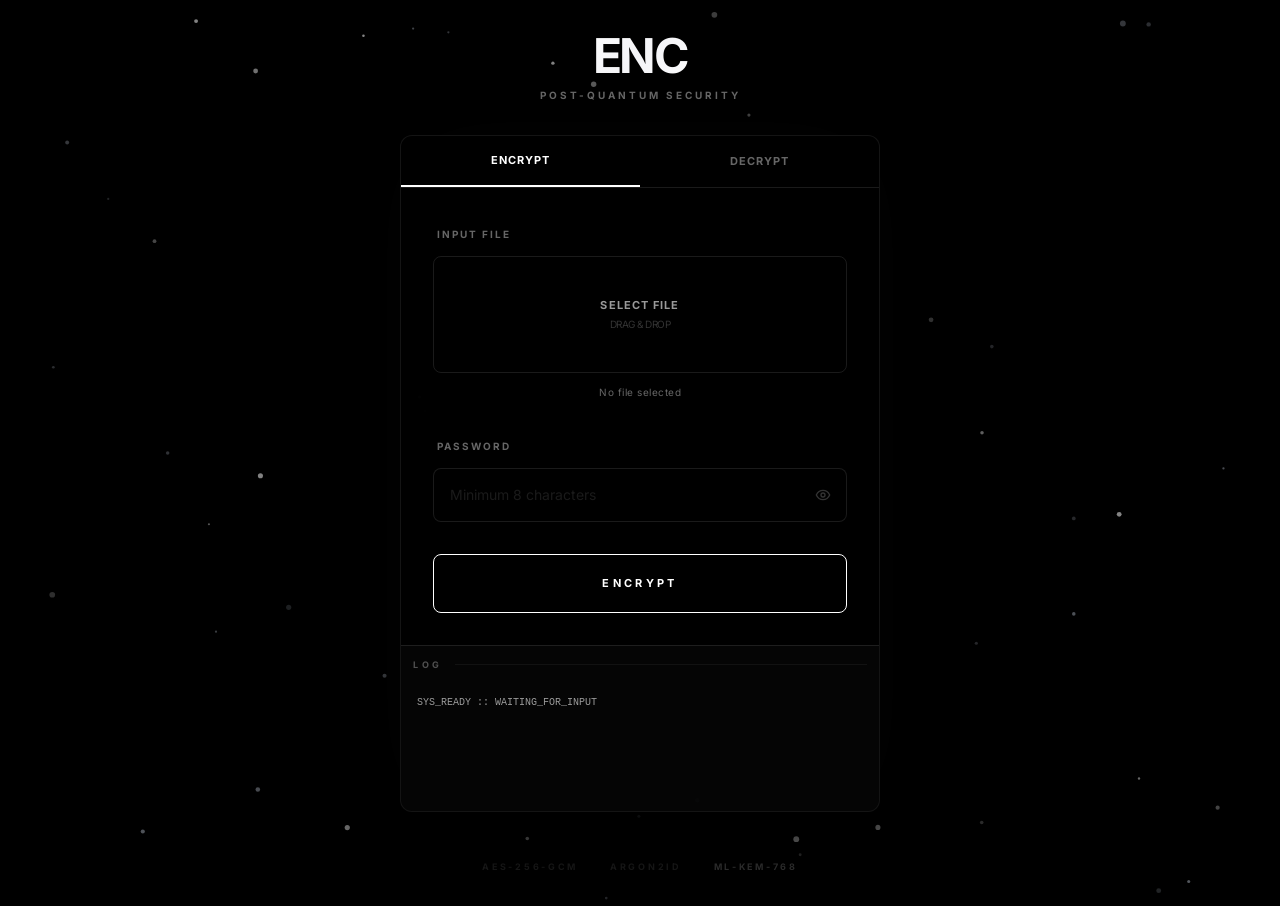
<file: index.html>
<!DOCTYPE html>
<html lang="en" class="dark">
<head>
    <meta charset="UTF-8">
    <meta http-equiv="Content-Security-Policy" content="default-src 'self'; script-src 'self' 'unsafe-inline' 'unsafe-eval'; style-src 'self' 'unsafe-inline'; font-src 'self'; connect-src 'self'; img-src 'self' data:; object-src 'none'; base-uri 'self'; worker-src 'self';">
    <meta http-equiv="X-Content-Type-Options" content="nosniff">
    <meta http-equiv="X-XSS-Protection" content="1; mode=block">
    <meta name="referrer" content="no-referrer">
    <meta name="viewport" content="width=device-width, initial-scale=1.0">
    <link rel="icon" type="image/png" href="favicon.png">
    <title>Enc - Secure File Encryption</title>
    <script src="./tailwindcss.js"></script>
    <script src="./argon2-bundled.min.js"></script>
    <script src="./StreamSaver.min.js"></script>
    <link href="./fonts/fonts.css" rel="stylesheet">
    <style>
        body {
            font-family: 'Inter', system-ui, -apple-system, sans-serif;
            background-color: #000000;
            color: #ffffff;
            margin: 0;
            display: flex;
            flex-direction: column;
            min-height: 100vh;
        }
        
        .flat-border {
            border: 1px solid rgba(255, 255, 255, 0.1);
        }

        .tab-active {
            color: #ffffff;
            border-bottom: 2px solid #ffffff;
        }

        .file-zone-hover {
            border-color: #ffffff !important;
            background: rgba(255, 255, 255, 0.05) !important;
        }

        .file-zone-has-file-encrypt, .file-zone-has-file-decrypt {
            border-color: #ffffff !important;
            background: rgba(255, 255, 255, 0.05) !important;
        }

        @keyframes spin {
            to { transform: rotate(360deg); }
        }
        .animate-spin-slow {
            animation: spin 3s linear infinite;
        }

        /* Custom scrollbar for status box */
        #status-area::-webkit-scrollbar {
            width: 2px;
        }
        #status-area::-webkit-scrollbar-track {
            background: transparent;
        }
        #status-area::-webkit-scrollbar-thumb {
            background: rgba(255, 255, 255, 0.3);
        }

        .app-container {
            flex: 1;
            display: flex;
            flex-direction: column;
            justify-content: center;
            align-items: center;
            padding: 2rem 1rem;
            position: relative;
            z-index: 10;
        }

        .workspace-card {
            width: 100%;
            max-width: 30rem;
            display: flex;
            flex-direction: column;
            border: 1px solid rgba(255, 255, 255, 0.08);
            background: rgba(0, 0, 0, 0.85);
            backdrop-filter: blur(20px);
            -webkit-backdrop-filter: blur(20px);
            box-shadow: 0 30px 60px rgba(0, 0, 0, 0.8), 0 0 100px rgba(255, 255, 255, 0.02);
            z-index: 10;
            border-radius: 12px;
            overflow: hidden;
        }

        .log-section {
            border-top: 1px solid rgba(255, 255, 255, 0.1);
            background: rgba(255,255,255,0.02);
        }

        #status-area {
            height: 8rem;
            overflow-y: auto;
            padding: 0.75rem 1rem;
        }

        #particleCanvas {
            position: fixed;
            top: 0;
            left: 0;
            width: 100%;
            height: 100%;
            pointer-events: none;
            z-index: 0;
        }
    </style>
</head>
<body class="bg-black text-white selection:bg-white/20">
    <canvas id="particleCanvas"></canvas>
    <div class="app-container">
        <!-- Logo/Header -->
        <div class="mb-8 text-center flex-shrink-0">
            <h1 class="text-5xl font-extrabold tracking-tight mb-2" style="color: #ffffff; font-weight: 800; letter-spacing: -0.05em; background: linear-gradient(135deg, #ffffff 0%, #f4f4f7 50%, #ffffff 100%); -webkit-background-clip: text; -webkit-text-fill-color: transparent; background-clip: text;">ENC</h1>
            <p class="text-white/40 text-[10px] font-bold uppercase tracking-[0.3em]">Post-Quantum Security</p>
        </div>

        <!-- Main Workspace -->
        <div class="workspace-card">
            <!-- Tab Switcher -->
            <div class="flex border-b border-white/10">
                <button id="encrypt-tab-btn" class="flex-1 py-4 text-[11px] font-bold uppercase tracking-widest transition-all duration-200 tab-active disabled:opacity-20 disabled:cursor-not-allowed">
                    Encrypt
                </button>
                <button id="decrypt-tab-btn" class="flex-1 py-4 text-[11px] font-bold uppercase tracking-widest transition-all duration-200 text-white/40 hover:text-white disabled:opacity-20 disabled:cursor-not-allowed">
                    Decrypt
                </button>
            </div>

            <div>
                <!-- Inputs Section -->
                <div class="p-8 space-y-8">
                    <div id="main-content">
                        <!-- Encrypt Tab -->
                        <div id="encrypt-tab" class="space-y-8 transition-all duration-300">
                            <div class="space-y-3">
                                <label class="text-[10px] font-bold uppercase tracking-[0.2em] text-white/40 ml-1">Input File</label>
                                <input type="file" id="encrypt-file-input" class="hidden">
                                <label for="encrypt-file-input" id="encrypt-drop-zone" class="group relative flex flex-col items-center justify-center py-10 border border-white/10 cursor-pointer hover:border-white transition-all duration-200 rounded-lg">
                                    <span class="text-[11px] font-bold uppercase tracking-widest text-white/60 group-hover:text-white">Select File</span>
                                    <span class="text-[10px] text-white/20 mt-1 uppercase tracking-tighter">Drag & Drop</span>
                                </label>
                                <p id="encrypt-file-name" class="text-[10px] text-center text-white/40 truncate px-4 tracking-wider">No file selected</p>
                            </div>

                            <div class="space-y-3">
                                <label for="encrypt-password" class="text-[10px] font-bold uppercase tracking-[0.2em] text-white/40 ml-1">Password</label>
                                <div class="relative group">
                                    <input type="password" id="encrypt-password" class="w-full bg-black border border-white/10 px-4 py-4 text-sm text-white placeholder:text-white/10 focus:outline-none focus:border-white transition-all duration-200 disabled:opacity-20 disabled:cursor-not-allowed rounded-lg" placeholder="Minimum 8 characters">
                                    <button type="button" id="toggle-encrypt-password-btn" class="absolute right-4 top-1/2 -translate-y-1/2 text-white/20 hover:text-white transition-colors">
                                        <svg id="eye-encrypt-icon" class="w-4 h-4" viewBox="0 0 24 24" fill="none" stroke="currentColor" stroke-width="2"><path d="M2 12s3-7 10-7 10 7 10 7-3 7-10 7-10-7-10-7Z"></path><circle cx="12" cy="12" r="3"></circle></svg>
                                        <svg id="eye-off-encrypt-icon" class="w-4 h-4 hidden" viewBox="0 0 24 24" fill="none" stroke="currentColor" stroke-width="2"><path d="M9.88 9.88a3 3 0 1 0 4.24 4.24"></path><path d="M10.73 5.08A10.43 10.43 0 0 1 12 5c7 0 10 7 10 7a13.16 13.16 0 0 1-1.67 2.68"></path><path d="M6.61 6.61A13.526 13.526 0 0 0 2 12s3 7 10 7a9.74 9.74 0 0 0 5.39-1.61"></path><line x1="2" x2="22" y1="2" y2="22"></line></svg>
                                    </button>
                                </div>
                            </div>

                            <button id="encrypt-btn" class="group relative w-full border border-white text-white font-bold text-[11px] uppercase tracking-[0.3em] py-5 hover:bg-white hover:text-black transition-all duration-200 disabled:opacity-20 disabled:cursor-not-allowed flex items-center justify-center rounded-lg">
                                <div id="encrypt-spinner" class="absolute inset-0 flex items-center justify-center hidden">
                                    <svg class="w-5 h-5 animate-spin" viewBox="0 0 24 24" fill="none" xmlns="http://www.w3.org/2000/svg">
                                        <circle class="opacity-25" cx="12" cy="12" r="10" stroke="currentColor" stroke-width="4"></circle>
                                        <path class="opacity-75" fill="currentColor" d="M4 12a8 8 0 018-8V0C5.373 0 0 5.373 0 12h4z"></path>
                                    </svg>
                                </div>
                                <span id="encrypt-btn-text">Encrypt</span>
                            </button>
                        </div>

                        <!-- Decrypt Tab -->
                        <div id="decrypt-tab" class="hidden space-y-8 transition-all duration-300">
                            <div class="space-y-3">
                                <label class="text-[10px] font-bold uppercase tracking-[0.2em] text-white/40 ml-1">Encrypted File</label>
                                <input type="file" id="decrypt-file-input" class="hidden" accept=".enc">
                                <label for="decrypt-file-input" id="decrypt-drop-zone" class="group relative flex flex-col items-center justify-center py-10 border border-white/10 cursor-pointer hover:border-white transition-all duration-200 rounded-lg">
                                    <span class="text-[11px] font-bold uppercase tracking-widest text-white/60 group-hover:text-white">Select .enc</span>
                                    <span class="text-[10px] text-white/20 mt-1 uppercase tracking-tighter">Drag & Drop</span>
                                </label>
                                <p id="decrypt-file-name" class="text-[10px] text-center text-white/40 truncate px-4 tracking-wider">No file selected</p>
                            </div>

                            <div class="space-y-3">
                                <label for="decrypt-password" class="text-[10px] font-bold uppercase tracking-[0.2em] text-white/40 ml-1">Password</label>
                                <div class="relative group">
                                    <input type="password" id="decrypt-password" class="w-full bg-black border border-white/10 px-4 py-4 text-sm text-white placeholder:text-white/10 focus:outline-none focus:border-white transition-all duration-200 disabled:opacity-20 disabled:cursor-not-allowed rounded-lg" placeholder="Enter original password">
                                    <button type="button" id="toggle-decrypt-password-btn" class="absolute right-4 top-1/2 -translate-y-1/2 text-white/20 hover:text-white transition-colors">
                                        <svg id="eye-decrypt-icon" class="w-4 h-4" viewBox="0 0 24 24" fill="none" stroke="currentColor" stroke-width="2"><path d="M2 12s3-7 10-7 10 7 10 7-3 7-10 7-10-7-10-7Z"></path><circle cx="12" cy="12" r="3"></circle></svg>
                                        <svg id="eye-off-decrypt-icon" class="w-4 h-4 hidden" viewBox="0 0 24 24" fill="none" stroke="currentColor" stroke-width="2"><path d="M9.88 9.88a3 3 0 1 0 4.24 4.24"></path><path d="M10.73 5.08A10.43 10.43 0 0 1 12 5c7 0 10 7 10 7a13.16 13.16 0 0 1-1.67 2.68"></path><path d="M6.61 6.61A13.526 13.526 0 0 0 2 12s3 7 10 7a9.74 9.74 0 0 0 5.39-1.61"></path><line x1="2" x2="22" y1="2" y2="22"></line></svg>
                                    </button>
                                </div>
                            </div>

                            <button id="decrypt-btn" class="group relative w-full border border-white text-white font-bold text-[11px] uppercase tracking-[0.3em] py-5 hover:bg-white hover:text-black transition-all duration-200 disabled:opacity-20 disabled:cursor-not-allowed flex items-center justify-center rounded-lg">
                                <div id="decrypt-spinner" class="absolute inset-0 flex items-center justify-center hidden">
                                    <svg class="w-5 h-5 animate-spin" viewBox="0 0 24 24" fill="none" xmlns="http://www.w3.org/2000/svg">
                                        <circle class="opacity-25" cx="12" cy="12" r="10" stroke="currentColor" stroke-width="4"></circle>
                                        <path class="opacity-75" fill="currentColor" d="M4 12a8 8 0 018-8V0C5.373 0 0 5.373 0 12h4z"></path>
                                    </svg>
                                </div>
                                <span id="decrypt-btn-text">Decrypt</span>
                            </button>
                        </div>
                    </div>
                </div>

                <!-- Status Console -->
                <div class="log-section">
                    <div class="flex items-center gap-3 p-3">
                        <span class="text-[9px] font-bold uppercase tracking-[0.4em] text-white/30">Log</span>
                        <div class="flex-1 h-[1px] bg-white/5"></div>
                    </div>
                    <div id="status-area" class="font-mono text-[10px] leading-relaxed text-white/30 selection:bg-white/10">
                        <div class="text-white/60">SYS_READY :: WAITING_FOR_INPUT</div>
                    </div>
                </div>
            </div>
        </div>
        
        <!-- Footer Info -->
        <div class="mt-12 flex flex-wrap justify-center gap-8 text-[9px] font-bold uppercase tracking-[0.3em] text-white/10 flex-shrink-0">
            <span>AES-256-GCM</span>
            <span>ARGON2ID</span>
            <span class="text-white/20">ML-KEM-768</span>
        </div>
    </div>

    <script type="importmap">
      {
        "imports": {
          "mlkem": "./mlkem.js"
        }
      }
    </script>
    <script type="module">
        import { MlKem768 } from 'mlkem';

        const encryptTabBtn = document.getElementById('encrypt-tab-btn');
        const decryptTabBtn = document.getElementById('decrypt-tab-btn');
        const encryptTab = document.getElementById('encrypt-tab');
        const decryptTab = document.getElementById('decrypt-tab');
        const encryptFileInput = document.getElementById('encrypt-file-input');
        const encryptFileName = document.getElementById('encrypt-file-name');
        const encryptPasswordInput = document.getElementById('encrypt-password');
        const encryptBtn = document.getElementById('encrypt-btn');
        const decryptFileInput = document.getElementById('decrypt-file-input');
        const decryptFileName = document.getElementById('decrypt-file-name');
        const decryptPasswordInput = document.getElementById('decrypt-password');
        const decryptBtn = document.getElementById('decrypt-btn');
        const statusArea = document.getElementById('status-area');
        const toggleEncryptPasswordBtn = document.getElementById('toggle-encrypt-password-btn');
        const toggleDecryptPasswordBtn = document.getElementById('toggle-decrypt-password-btn');
        const eyeEncryptIcon = document.getElementById('eye-encrypt-icon');
        const eyeOffEncryptIcon = document.getElementById('eye-off-encrypt-icon');
        const eyeDecryptIcon = document.getElementById('eye-decrypt-icon');
        const eyeOffDecryptIcon = document.getElementById('eye-off-decrypt-icon');
        const encryptSpinner = document.getElementById('encrypt-spinner');
        const encryptBtnText = document.getElementById('encrypt-btn-text');
        const decryptSpinner = document.getElementById('decrypt-spinner');
        const decryptBtnText = document.getElementById('decrypt-btn-text');
        
        let encryptFile = null;
        let decryptFile = null;

        const SALT_SIZE = 64;
        const IV_SIZE = 12;
        const CHUNK_SIZE = 1024 * 1024 * 4;

        const MIN_PASSWORD_LENGTH = 8;

        const ARGON2_PARAMS = {
            time: 32,
            mem: 131072,
            parallelism: 4,
            hashLen: 32,
            type: argon2.ArgonType.Argon2id
        };

        const sanitizeForDisplay = (str) => {
            const div = document.createElement('div');
            div.textContent = str;
            return div.innerHTML;
        };

        const clearStatus = () => {
            statusArea.innerHTML = '';
        };

        const logStatus = (message, type = 'info') => {
            console.log(`[${type.toUpperCase()}] ${message}`);
            const colorClass = type === 'error' ? 'text-red-500' : type === 'success' ? 'text-white' : type === 'warn' ? 'text-white/60' : 'text-white/40';
            const entry = document.createElement('div');
            entry.className = colorClass;
            entry.innerHTML = `<span class="opacity-20 mr-2">[${new Date().toLocaleTimeString([], {hour12:false, hour:'2-digit', minute:'2-digit', second:'2-digit'})}]</span>${sanitizeForDisplay(message)}`;
            statusArea.appendChild(entry);
            statusArea.scrollTop = statusArea.scrollHeight;
        };
        
        const switchTab = (tabName) => {
            const isEncrypt = tabName === 'encrypt';

            encryptTab.classList.toggle('hidden', !isEncrypt);
            decryptTab.classList.toggle('hidden', isEncrypt);
            
            encryptTabBtn.classList.toggle('tab-active', isEncrypt);
            encryptTabBtn.classList.toggle('text-white/40', !isEncrypt);
            
            decryptTabBtn.classList.toggle('tab-active', !isEncrypt);
            decryptTabBtn.classList.toggle('text-white/40', isEncrypt);
            
            logStatus(`MODE :: ${isEncrypt ? 'ENCRYPTION' : 'DECRYPTION'}`);
        };
        
        const togglePasswordVisibility = (passwordInput, eyeIcon, eyeOffIcon) => {
            const isPassword = passwordInput.type === 'password';
            passwordInput.type = isPassword ? 'text' : 'password';
            eyeIcon.classList.toggle('hidden', isPassword);
            eyeOffIcon.classList.toggle('hidden', !isPassword);
        };

        const resetPasswordVisibility = (passwordInput, eyeIcon, eyeOffIcon) => {
            passwordInput.type = 'password';
            eyeIcon.classList.remove('hidden');
            eyeOffIcon.classList.add('hidden');
        };

        const showSpinner = (isSpinning, button, spinner, text, toggleBtn) => {
            button.disabled = isSpinning;
            spinner.classList.toggle('hidden', !isSpinning);
            text.classList.toggle('invisible', isSpinning);
            if (toggleBtn) toggleBtn.classList.toggle('hidden', isSpinning);
        };

        const setProcessingState = (isProcessing) => {
            const elements = [
                encryptTabBtn, decryptTabBtn,
                encryptPasswordInput, decryptPasswordInput,
                encryptBtn, decryptBtn,
                toggleEncryptPasswordBtn, toggleDecryptPasswordBtn
            ];
            
            elements.forEach(el => {
                if (el) el.disabled = isProcessing;
            });

            [encryptDropZone, decryptDropZone].forEach(zone => {
                if (zone) {
                    zone.style.pointerEvents = isProcessing ? 'none' : 'auto';
                    zone.classList.toggle('opacity-20', isProcessing);
                }
            });
        };

        const secureArrayBufferToBase64 = (buffer) => {
            const bytes = new Uint8Array(buffer);
            let binary = '';
            for (let i = 0; i < bytes.byteLength; i++) {
                binary += String.fromCharCode(bytes[i]);
            }
            return btoa(binary);
        };

        const secureBase64ToArrayBuffer = (base64) => {
            const binaryString = atob(base64);
            const bytes = new Uint8Array(binaryString.length);
            for (let i = 0; i < binaryString.length; i++) {
                bytes[i] = binaryString.charCodeAt(i);
            }
            return bytes.buffer;
        };

        const secureCanonicalJsonStringify = (value) => {
            if (value === null || typeof value !== 'object') {
                return JSON.stringify(value);
            }
            if (Array.isArray(value)) {
                return '[' + value.map(i => secureCanonicalJsonStringify(i)).join(',') + ']';
            }
            const keys = Object.keys(value).sort();
            let result = '{';
            let first = true;
            for (const key of keys) {
                const val = value[key];
                if (val !== undefined) {
                    if (!first) result += ',';
                    result += JSON.stringify(key) + ':' + secureCanonicalJsonStringify(val);
                    first = false;
                }
            }
            result += '}';
            return result;
        };

        async function deriveSecretsFromKEMSharedSecret(sharedSecret, kemCiphertext) {
            logStatus('Deriving session keys (HKDF-SHA256)...');
            const hkdfKey = await crypto.subtle.importKey(
                'raw',
                sharedSecret,
                { name: 'HKDF' },
                false,
                ['deriveBits']
            );

            const hkdf_salt = await crypto.subtle.digest('SHA-256', kemCiphertext);
            const infoEncoder = new TextEncoder();
            const infoPrefix = infoEncoder.encode('v1-file-encryption');
            const info = new Uint8Array(infoPrefix.length + kemCiphertext.length);
            info.set(infoPrefix, 0);
            info.set(kemCiphertext, infoPrefix.length);

            const derivedBits = await crypto.subtle.deriveBits(
                { name: 'HKDF', hash: 'SHA-256', salt: hkdf_salt, info: info },
                hkdfKey,
                320
            );

            const derivedBytes = new Uint8Array(derivedBits);
            const aesKeyBytes = derivedBytes.slice(0, 32);
            const fileNonceBase = derivedBytes.slice(32, 40);
            derivedBytes.fill(0);

            return { aesKeyBytes, fileNonceBase };
        }

        const timingSafeEqual = (a, b) => {
            if (a.length !== b.length) return false;
            let result = 0;
            for (let i = 0; i < a.length; i++) result |= a[i] ^ b[i];
            return result === 0;
        };

        const validatePassword = (password) => {
            return password && typeof password === 'string' && password.length >= MIN_PASSWORD_LENGTH;
        };

        const sanitizeFilename = (filename) => {
            if (!filename || typeof filename !== 'string') return 'file.enc';
            return filename.replace(/[<>:"|?*\x00-\x1f]/g, '_').slice(0, 255);
        };

        async function getPasswordDerivedKey(password, salt) {
            if (!validatePassword(password)) throw new Error('Password too short');
            
            let sanitizedPassword = password.normalize('NFKC');
            logStatus('Computing Argon2id proof-of-work...');

            const argon2Options = { ...ARGON2_PARAMS, pass: sanitizedPassword, salt: salt };
            const result = await argon2.hash(argon2Options);
            let keyData = result.hash;
            
            if (typeof keyData === 'string') keyData = secureBase64ToArrayBuffer(keyData);
            
            const importedKey = await crypto.subtle.importKey('raw', keyData, { name: 'AES-GCM' }, false, ['encrypt', 'decrypt']);
            if (keyData instanceof Uint8Array) keyData.fill(0);
            return importedKey;
        }

        async function aesGcmEncrypt(key, data, iv, additionalData = null) {
            const params = { name: 'AES-GCM', iv };
            if (additionalData) params.additionalData = additionalData;
            return new Uint8Array(await crypto.subtle.encrypt(params, key, data));
        }

        async function aesGcmDecrypt(key, ciphertext, iv, additionalData = null) {
            const params = { name: 'AES-GCM', iv };
            if (additionalData) params.additionalData = additionalData;
            return new Uint8Array(await crypto.subtle.decrypt(params, key, ciphertext));
        }

        function createEncryptionStream(key, fileNonceBase) {
            let chunkIndex = 0;
            const iv = new Uint8Array(IV_SIZE);
            const counterBytes = new Uint8Array(4);
            const counterView = new DataView(counterBytes.buffer);

            return new TransformStream({
                async transform(chunk, controller) {
                    counterView.setUint32(0, chunkIndex++, false);
                    iv.set(fileNonceBase, 0);
                    iv.set(counterBytes, 8);

                    const encryptedChunk = await aesGcmEncrypt(key, chunk, iv);
                    const lengthBuffer = new ArrayBuffer(4);
                    new DataView(lengthBuffer).setUint32(0, encryptedChunk.length, true);

                    controller.enqueue(new Uint8Array(lengthBuffer));
                    controller.enqueue(encryptedChunk);
                }
            });
        }

        function createDecryptionStream(key, fileNonceBase, expectedSize) {
            let buffer = new Uint8Array(0);
            let chunkIndex = 0;
            let decryptedBytesCount = 0;
            const iv = new Uint8Array(IV_SIZE);
            const counterBytes = new Uint8Array(4);
            const counterView = new DataView(counterBytes.buffer);

            return new TransformStream({
                async transform(chunk, controller) {
                    const newBuffer = new Uint8Array(buffer.length + chunk.length);
                    newBuffer.set(buffer);
                    newBuffer.set(chunk, buffer.length);
                    buffer = newBuffer;

                    while (buffer.length >= 4) {
                        const ciphertextLength = new DataView(buffer.buffer, buffer.byteOffset).getUint32(0, true);
                        const requiredLength = 4 + ciphertextLength;
                        if (buffer.length < requiredLength) break;

                        const data = buffer.slice(4, requiredLength);
                        buffer = buffer.slice(requiredLength);

                        counterView.setUint32(0, chunkIndex++, false);
                        iv.set(fileNonceBase, 0);
                        iv.set(counterBytes, 8);

                        try {
                            const decrypted = await aesGcmDecrypt(key, data, iv);
                            decryptedBytesCount += decrypted.length;
                            controller.enqueue(decrypted);
                        } catch (e) {
                            controller.error(new Error("Decryption failed. Invalid password or data."));
                            return;
                        }
                    }
                },
                flush(controller) {
                    if (buffer.length > 0) {
                        controller.error(new Error("Corrupted data."));
                    } else if (expectedSize !== undefined && decryptedBytesCount !== expectedSize) {
                        controller.error(new Error("File truncated."));
                    }
                }
            });
        }

        const handleEncrypt = async () => {
            if (!encryptFile || !validatePassword(encryptPasswordInput.value)) {
                logStatus('Missing file or password (min 8 chars).', 'error');
                return;
            }

            clearStatus();
            setProcessingState(true);
            resetPasswordVisibility(encryptPasswordInput, eyeEncryptIcon, eyeOffEncryptIcon);
            showSpinner(true, encryptBtn, encryptSpinner, encryptBtnText, toggleEncryptPasswordBtn);
            
            let secretKey, sharedSecret, aesKeyBytes;

            try {
                logStatus('Initializing ML-KEM-768 engine...');
                const kem = new MlKem768();
                const [publicKey, sk] = await kem.generateKeyPair();
                secretKey = new Uint8Array(sk);

                const [kemCiphertext, ss] = await kem.encap(publicKey);
                sharedSecret = new Uint8Array(ss);

                const { aesKeyBytes: derivedAesKeyBytes, fileNonceBase } = await deriveSecretsFromKEMSharedSecret(sharedSecret, kemCiphertext);
                aesKeyBytes = new Uint8Array(derivedAesKeyBytes);
                sharedSecret.fill(0);

                const fileAesKey = await crypto.subtle.importKey('raw', aesKeyBytes, { name: 'AES-GCM' }, false, ['encrypt']);
                aesKeyBytes.fill(0);

                const salt = crypto.getRandomValues(new Uint8Array(SALT_SIZE));
                const passwordKey = await getPasswordDerivedKey(encryptPasswordInput.value, salt);
                const iv_for_sk = crypto.getRandomValues(new Uint8Array(IV_SIZE));
                
                const headerDataForAAD = {
                    alg: 'v1-stream', enc: 'ML-KEM-768', kdf: 'Argon2id',
                    kdfParams: { t: ARGON2_PARAMS.time, m: ARGON2_PARAMS.mem, p: ARGON2_PARAMS.parallelism },
                    salt: secureArrayBufferToBase64(salt.buffer),
                    kem_ct: secureArrayBufferToBase64(kemCiphertext.buffer),
                    file_nonce_base: secureArrayBufferToBase64(fileNonceBase.buffer),
                    chunkSize: CHUNK_SIZE,
                    orig_name: sanitizeFilename(encryptFile.name),
                    orig_size: encryptFile.size
                };
                
                const headerStringForAAD = secureCanonicalJsonStringify(headerDataForAAD);
                const headerBytesForAAD = new TextEncoder().encode(headerStringForAAD);

                const encrypted_sk = await aesGcmEncrypt(passwordKey, secretKey, iv_for_sk, headerBytesForAAD);
                secretKey.fill(0);

                const finalHeaderData = { ...headerDataForAAD, sk_iv: secureArrayBufferToBase64(iv_for_sk.buffer) };
                const finalHeaderBytes = new TextEncoder().encode(secureCanonicalJsonStringify(finalHeaderData));
                
                const headerLengthBuffer = new ArrayBuffer(4);
                new DataView(headerLengthBuffer).setUint32(0, finalHeaderBytes.length, true);

                const encryptedSkLengthBuffer = new ArrayBuffer(4);
                new DataView(encryptedSkLengthBuffer).setUint32(0, encrypted_sk.length, true);

                logStatus('Streaming encrypted data...');
                const encryptionStream = createEncryptionStream(fileAesKey, fileNonceBase);
                const encryptedFileStream = encryptFile.stream().pipeThrough(encryptionStream);

                const finalFileName = sanitizeFilename(encryptFile.name) + '.enc';
                const fileWriter = streamSaver.createWriteStream(finalFileName).getWriter();

                await fileWriter.write(new Uint8Array(headerLengthBuffer));
                await fileWriter.write(finalHeaderBytes);
                await fileWriter.write(new Uint8Array(encryptedSkLengthBuffer));
                await fileWriter.write(encrypted_sk);

                const reader = encryptedFileStream.getReader();
                while (true) {
                    const { value, done } = await reader.read();
                    if (done) break;
                    await fileWriter.write(value);
                }
                await fileWriter.close();

                logStatus(`Vault created: ${finalFileName}`, 'success');

            } catch (err) {
                logStatus(err.message || 'Error occurred.', 'error');
            } finally {
                if (secretKey) secretKey.fill(0);
                if (sharedSecret) sharedSecret.fill(0);
                if (aesKeyBytes) aesKeyBytes.fill(0);
                encryptPasswordInput.value = '';
                showSpinner(false, encryptBtn, encryptSpinner, encryptBtnText, toggleEncryptPasswordBtn);
                setProcessingState(false);
            }
        };

        const handleDecrypt = async () => {
            if (!decryptFile || !decryptPasswordInput.value) {
                logStatus('Select a file and enter password.', 'error');
                return;
            }
            
            clearStatus();
            setProcessingState(true);
            resetPasswordVisibility(decryptPasswordInput, eyeDecryptIcon, eyeOffDecryptIcon);
            showSpinner(true, decryptBtn, decryptSpinner, decryptBtnText, toggleDecryptPasswordBtn);
            
            let streamReader, kyber_sk, sharedSecret, aesKeyBytes;

            try {
                logStatus('Accessing encrypted stream...');
                const fileStream = decryptFile.stream();
                streamReader = fileStream.getReader();
                let internalBuffer = new Uint8Array(0);

                async function readNextBytes(numBytes) {
                    while (internalBuffer.length < numBytes) {
                        const { value, done } = await streamReader.read();
                        if (done) throw new Error('Truncated file.');
                        const newBuffer = new Uint8Array(internalBuffer.length + value.length);
                        newBuffer.set(internalBuffer);
                        newBuffer.set(value, internalBuffer.length);
                        internalBuffer = newBuffer;
                    }
                    const result = internalBuffer.slice(0, numBytes);
                    internalBuffer = internalBuffer.slice(numBytes);
                    return result;
                }
                
                const headerLengthBytes = await readNextBytes(4);
                const headerLength = new DataView(headerLengthBytes.buffer).getUint32(0, true);
                const headerBytes = await readNextBytes(headerLength);
                const header = JSON.parse(new TextDecoder().decode(headerBytes));
                
                const salt = new Uint8Array(secureBase64ToArrayBuffer(header.salt));
                const kem_ct = new Uint8Array(secureBase64ToArrayBuffer(header.kem_ct));
                const iv_for_sk = new Uint8Array(secureBase64ToArrayBuffer(header.sk_iv));
                
                const encryptedSkLengthBytes = await readNextBytes(4);
                const encryptedSkLength = new DataView(encryptedSkLengthBytes.buffer).getUint32(0, true);
                const encrypted_sk = await readNextBytes(encryptedSkLength);

                const passwordKey = await getPasswordDerivedKey(decryptPasswordInput.value, salt);
                
                const headerForAAD = { ...header };
                delete headerForAAD.sk_iv;
                const headerBytesForAAD = new TextEncoder().encode(secureCanonicalJsonStringify(headerForAAD));
                
                const decrypted_sk = await aesGcmDecrypt(passwordKey, encrypted_sk, iv_for_sk, headerBytesForAAD);
                kyber_sk = new Uint8Array(decrypted_sk);

                const kem = new MlKem768();
                const ss = await kem.decap(kem_ct, kyber_sk);
                sharedSecret = new Uint8Array(ss);
                kyber_sk.fill(0);

                const { aesKeyBytes: derivedAesKeyBytes, fileNonceBase: derivedFileNonceBase } = await deriveSecretsFromKEMSharedSecret(sharedSecret, kem_ct);
                aesKeyBytes = new Uint8Array(derivedAesKeyBytes);
                sharedSecret.fill(0);

                const aesKey = await crypto.subtle.importKey('raw', aesKeyBytes, { name: 'AES-GCM' }, false, ['decrypt']);
                aesKeyBytes.fill(0);

                logStatus('Restoring original file...');
                const decryptionStream = createDecryptionStream(aesKey, new Uint8Array(secureBase64ToArrayBuffer(header.file_nonce_base)), header.orig_size);
                const originalFileName = sanitizeFilename(header.orig_name || 'restored_file');
                const fileWriter = streamSaver.createWriteStream(originalFileName);

                const remainingStream = new ReadableStream({
                    async pull(controller) {
                        if (internalBuffer.length > 0) {
                            controller.enqueue(internalBuffer);
                            internalBuffer = new Uint8Array(0);
                        }
                        const { value, done } = await streamReader.read();
                        if (done) { controller.close(); return; }
                        controller.enqueue(value);
                    }
                });
                
                await remainingStream.pipeThrough(decryptionStream).pipeTo(fileWriter);
                logStatus(`Success: ${originalFileName} restored.`, 'success');

            } catch (err) {
                logStatus('Decryption failed: Check credentials.', 'error');
                if (streamReader) streamReader.cancel().catch(() => {});
            } finally {
                if (kyber_sk) kyber_sk.fill(0);
                if (sharedSecret) sharedSecret.fill(0);
                if (aesKeyBytes) aesKeyBytes.fill(0);
                decryptPasswordInput.value = '';
                showSpinner(false, decryptBtn, decryptSpinner, decryptBtnText, toggleDecryptPasswordBtn);
                setProcessingState(false);
            }
        };
        
        const encryptDropZone = document.getElementById('encrypt-drop-zone');
        const decryptDropZone = document.getElementById('decrypt-drop-zone');

        const updateGlow = (zone, hasFile, type) => {
            const glowClass = `file-zone-has-file-${type}`;
            zone.classList.toggle(glowClass, hasFile);
        };

        ['dragover', 'dragleave', 'drop'].forEach(eventName => {
            encryptDropZone.addEventListener(eventName, e => {
                e.preventDefault();
                e.stopPropagation();
            });
            decryptDropZone.addEventListener(eventName, e => {
                e.preventDefault();
                e.stopPropagation();
            });
        });

        encryptDropZone.addEventListener('dragover', () => encryptDropZone.classList.add('file-zone-hover'));
        encryptDropZone.addEventListener('dragleave', () => encryptDropZone.classList.remove('file-zone-hover'));
        encryptDropZone.addEventListener('drop', e => {
            encryptDropZone.classList.remove('file-zone-hover');
            if (e.dataTransfer.files.length > 0) {
                encryptFileInput.files = e.dataTransfer.files;
                encryptFileInput.dispatchEvent(new Event('change'));
            }
        });

        decryptDropZone.addEventListener('dragover', () => decryptDropZone.classList.add('file-zone-hover'));
        decryptDropZone.addEventListener('dragleave', () => decryptDropZone.classList.remove('file-zone-hover'));
        decryptDropZone.addEventListener('drop', e => {
            decryptDropZone.classList.remove('file-zone-hover');
            if (e.dataTransfer.files.length > 0) {
                decryptFileInput.files = e.dataTransfer.files;
                decryptFileInput.dispatchEvent(new Event('change'));
            }
        });

        encryptTabBtn.addEventListener('click', () => switchTab('encrypt'));
        decryptTabBtn.addEventListener('click', () => switchTab('decrypt'));
        
        encryptFileInput.addEventListener('change', (e) => {
            if (e.target.files.length > 0) {
                encryptFile = e.target.files[0];
                encryptFileName.textContent = encryptFile.name;
                logStatus(`Target: ${encryptFile.name}`);
                updateGlow(encryptDropZone, true, 'encrypt');
            } else {
                encryptFile = null;
                encryptFileName.textContent = 'No file selected';
                updateGlow(encryptDropZone, false, 'encrypt');
            }
        });
        
        decryptFileInput.addEventListener('change', (e) => {
            if (e.target.files.length > 0) {
                decryptFile = e.target.files[0];
                decryptFileName.textContent = decryptFile.name;
                logStatus(`Source: ${decryptFile.name}`);
                updateGlow(decryptDropZone, true, 'decrypt');
            } else {
                decryptFile = null;
                decryptFileName.textContent = 'No file selected';
                updateGlow(decryptDropZone, false, 'decrypt');
            }
        });
        
        encryptBtn.addEventListener('click', handleEncrypt);
        decryptBtn.addEventListener('click', handleDecrypt);
        
        toggleEncryptPasswordBtn.addEventListener('click', () => togglePasswordVisibility(encryptPasswordInput, eyeEncryptIcon, eyeOffEncryptIcon));
        toggleDecryptPasswordBtn.addEventListener('click', () => togglePasswordVisibility(decryptPasswordInput, eyeDecryptIcon, eyeOffDecryptIcon));

        encryptPasswordInput.addEventListener('keydown', (e) => { if (e.key === 'Enter') encryptBtn.click(); });
        decryptPasswordInput.addEventListener('keydown', (e) => { if (e.key === 'Enter') decryptBtn.click(); });

    </script>
    <script>
        (function() {
            const canvas = document.getElementById('particleCanvas');
            const ctx = canvas.getContext('2d');
            let particles = [];
            let animationId = null;

            function resize() {
                canvas.width = window.innerWidth;
                canvas.height = window.innerHeight;
            }
            resize();
            window.addEventListener('resize', resize);

            class Particle {
                constructor() {
                    this.x = Math.random() * canvas.width;
                    this.y = Math.random() * canvas.height;
                    this.vx = (Math.random() - 0.5) * 0.4;
                    this.vy = (Math.random() - 0.5) * 0.4;
                    this.radius = Math.random() * 2 + 1;
                    this.opacity = Math.random() * 0.4 + 0.15;
                    this.color = Math.random() > 0.5 ? '255, 255, 255' : '156, 163, 175';
                }
                update() {
                    this.x += this.vx;
                    this.y += this.vy;
                    if (this.x < 0) this.x = canvas.width;
                    if (this.x > canvas.width) this.x = 0;
                    if (this.y < 0) this.y = canvas.height;
                    if (this.y > canvas.height) this.y = 0;
                }
                draw() {
                    ctx.beginPath();
                    ctx.arc(this.x, this.y, this.radius, 0, Math.PI * 2);
                    ctx.fillStyle = `rgba(${this.color}, ${this.opacity})`;
                    ctx.fill();
                }
            }

            function init() {
                particles = [];
                const particleCount = Math.floor((canvas.width * canvas.height) / 20000);
                for (let i = 0; i < particleCount; i++) {
                    particles.push(new Particle());
                }
            }

            function animate() {
                if (particles.length === 0) init();
                ctx.clearRect(0, 0, canvas.width, canvas.height);
                particles.forEach(p => {
                    p.update();
                    p.draw();
                });
                animationId = requestAnimationFrame(animate);
            }

            animate();
        })();
    </script>
</body>
</html>
</file>
<file: fonts/fonts.css>
/* cyrillic-ext */
@font-face {
  font-family: 'Inter';
  font-style: normal;
  font-weight: 300;
  font-display: swap;
  src: url(UcC73FwrK3iLTeHuS_nVMrMxCp50SjIa2JL7SUc.woff2) format('woff2');
  unicode-range: U+0460-052F, U+1C80-1C8A, U+20B4, U+2DE0-2DFF, U+A640-A69F, U+FE2E-FE2F;
}
/* cyrillic */
@font-face {
  font-family: 'Inter';
  font-style: normal;
  font-weight: 300;
  font-display: swap;
  src: url(UcC73FwrK3iLTeHuS_nVMrMxCp50SjIa0ZL7SUc.woff2) format('woff2');
  unicode-range: U+0301, U+0400-045F, U+0490-0491, U+04B0-04B1, U+2116;
}
/* greek-ext */
@font-face {
  font-family: 'Inter';
  font-style: normal;
  font-weight: 300;
  font-display: swap;
  src: url(UcC73FwrK3iLTeHuS_nVMrMxCp50SjIa2ZL7SUc.woff2) format('woff2');
  unicode-range: U+1F00-1FFF;
}
/* greek */
@font-face {
  font-family: 'Inter';
  font-style: normal;
  font-weight: 300;
  font-display: swap;
  src: url(UcC73FwrK3iLTeHuS_nVMrMxCp50SjIa1pL7SUc.woff2) format('woff2');
  unicode-range: U+0370-0377, U+037A-037F, U+0384-038A, U+038C, U+038E-03A1, U+03A3-03FF;
}
/* vietnamese */
@font-face {
  font-family: 'Inter';
  font-style: normal;
  font-weight: 300;
  font-display: swap;
  src: url(UcC73FwrK3iLTeHuS_nVMrMxCp50SjIa2pL7SUc.woff2) format('woff2');
  unicode-range: U+0102-0103, U+0110-0111, U+0128-0129, U+0168-0169, U+01A0-01A1, U+01AF-01B0, U+0300-0301, U+0303-0304, U+0308-0309, U+0323, U+0329, U+1EA0-1EF9, U+20AB;
}
/* latin-ext */
@font-face {
  font-family: 'Inter';
  font-style: normal;
  font-weight: 300;
  font-display: swap;
  src: url(UcC73FwrK3iLTeHuS_nVMrMxCp50SjIa25L7SUc.woff2) format('woff2');
  unicode-range: U+0100-02BA, U+02BD-02C5, U+02C7-02CC, U+02CE-02D7, U+02DD-02FF, U+0304, U+0308, U+0329, U+1D00-1DBF, U+1E00-1E9F, U+1EF2-1EFF, U+2020, U+20A0-20AB, U+20AD-20C0, U+2113, U+2C60-2C7F, U+A720-A7FF;
}
/* latin */
@font-face {
  font-family: 'Inter';
  font-style: normal;
  font-weight: 300;
  font-display: swap;
  src: url(UcC73FwrK3iLTeHuS_nVMrMxCp50SjIa1ZL7.woff2) format('woff2');
  unicode-range: U+0000-00FF, U+0131, U+0152-0153, U+02BB-02BC, U+02C6, U+02DA, U+02DC, U+0304, U+0308, U+0329, U+2000-206F, U+20AC, U+2122, U+2191, U+2193, U+2212, U+2215, U+FEFF, U+FFFD;
}
/* cyrillic-ext */
@font-face {
  font-family: 'Inter';
  font-style: normal;
  font-weight: 400;
  font-display: swap;
  src: url(UcC73FwrK3iLTeHuS_nVMrMxCp50SjIa2JL7SUc.woff2) format('woff2');
  unicode-range: U+0460-052F, U+1C80-1C8A, U+20B4, U+2DE0-2DFF, U+A640-A69F, U+FE2E-FE2F;
}
/* cyrillic */
@font-face {
  font-family: 'Inter';
  font-style: normal;
  font-weight: 400;
  font-display: swap;
  src: url(UcC73FwrK3iLTeHuS_nVMrMxCp50SjIa0ZL7SUc.woff2) format('woff2');
  unicode-range: U+0301, U+0400-045F, U+0490-0491, U+04B0-04B1, U+2116;
}
/* greek-ext */
@font-face {
  font-family: 'Inter';
  font-style: normal;
  font-weight: 400;
  font-display: swap;
  src: url(UcC73FwrK3iLTeHuS_nVMrMxCp50SjIa2ZL7SUc.woff2) format('woff2');
  unicode-range: U+1F00-1FFF;
}
/* greek */
@font-face {
  font-family: 'Inter';
  font-style: normal;
  font-weight: 400;
  font-display: swap;
  src: url(UcC73FwrK3iLTeHuS_nVMrMxCp50SjIa1pL7SUc.woff2) format('woff2');
  unicode-range: U+0370-0377, U+037A-037F, U+0384-038A, U+038C, U+038E-03A1, U+03A3-03FF;
}
/* vietnamese */
@font-face {
  font-family: 'Inter';
  font-style: normal;
  font-weight: 400;
  font-display: swap;
  src: url(UcC73FwrK3iLTeHuS_nVMrMxCp50SjIa2pL7SUc.woff2) format('woff2');
  unicode-range: U+0102-0103, U+0110-0111, U+0128-0129, U+0168-0169, U+01A0-01A1, U+01AF-01B0, U+0300-0301, U+0303-0304, U+0308-0309, U+0323, U+0329, U+1EA0-1EF9, U+20AB;
}
/* latin-ext */
@font-face {
  font-family: 'Inter';
  font-style: normal;
  font-weight: 400;
  font-display: swap;
  src: url(UcC73FwrK3iLTeHuS_nVMrMxCp50SjIa25L7SUc.woff2) format('woff2');
  unicode-range: U+0100-02BA, U+02BD-02C5, U+02C7-02CC, U+02CE-02D7, U+02DD-02FF, U+0304, U+0308, U+0329, U+1D00-1DBF, U+1E00-1E9F, U+1EF2-1EFF, U+2020, U+20A0-20AB, U+20AD-20C0, U+2113, U+2C60-2C7F, U+A720-A7FF;
}
/* latin */
@font-face {
  font-family: 'Inter';
  font-style: normal;
  font-weight: 400;
  font-display: swap;
  src: url(UcC73FwrK3iLTeHuS_nVMrMxCp50SjIa1ZL7.woff2) format('woff2');
  unicode-range: U+0000-00FF, U+0131, U+0152-0153, U+02BB-02BC, U+02C6, U+02DA, U+02DC, U+0304, U+0308, U+0329, U+2000-206F, U+20AC, U+2122, U+2191, U+2193, U+2212, U+2215, U+FEFF, U+FFFD;
}
/* cyrillic-ext */
@font-face {
  font-family: 'Inter';
  font-style: normal;
  font-weight: 500;
  font-display: swap;
  src: url(UcC73FwrK3iLTeHuS_nVMrMxCp50SjIa2JL7SUc.woff2) format('woff2');
  unicode-range: U+0460-052F, U+1C80-1C8A, U+20B4, U+2DE0-2DFF, U+A640-A69F, U+FE2E-FE2F;
}
/* cyrillic */
@font-face {
  font-family: 'Inter';
  font-style: normal;
  font-weight: 500;
  font-display: swap;
  src: url(UcC73FwrK3iLTeHuS_nVMrMxCp50SjIa0ZL7SUc.woff2) format('woff2');
  unicode-range: U+0301, U+0400-045F, U+0490-0491, U+04B0-04B1, U+2116;
}
/* greek-ext */
@font-face {
  font-family: 'Inter';
  font-style: normal;
  font-weight: 500;
  font-display: swap;
  src: url(UcC73FwrK3iLTeHuS_nVMrMxCp50SjIa2ZL7SUc.woff2) format('woff2');
  unicode-range: U+1F00-1FFF;
}
/* greek */
@font-face {
  font-family: 'Inter';
  font-style: normal;
  font-weight: 500;
  font-display: swap;
  src: url(UcC73FwrK3iLTeHuS_nVMrMxCp50SjIa1pL7SUc.woff2) format('woff2');
  unicode-range: U+0370-0377, U+037A-037F, U+0384-038A, U+038C, U+038E-03A1, U+03A3-03FF;
}
/* vietnamese */
@font-face {
  font-family: 'Inter';
  font-style: normal;
  font-weight: 500;
  font-display: swap;
  src: url(UcC73FwrK3iLTeHuS_nVMrMxCp50SjIa2pL7SUc.woff2) format('woff2');
  unicode-range: U+0102-0103, U+0110-0111, U+0128-0129, U+0168-0169, U+01A0-01A1, U+01AF-01B0, U+0300-0301, U+0303-0304, U+0308-0309, U+0323, U+0329, U+1EA0-1EF9, U+20AB;
}
/* latin-ext */
@font-face {
  font-family: 'Inter';
  font-style: normal;
  font-weight: 500;
  font-display: swap;
  src: url(UcC73FwrK3iLTeHuS_nVMrMxCp50SjIa25L7SUc.woff2) format('woff2');
  unicode-range: U+0100-02BA, U+02BD-02C5, U+02C7-02CC, U+02CE-02D7, U+02DD-02FF, U+0304, U+0308, U+0329, U+1D00-1DBF, U+1E00-1E9F, U+1EF2-1EFF, U+2020, U+20A0-20AB, U+20AD-20C0, U+2113, U+2C60-2C7F, U+A720-A7FF;
}
/* latin */
@font-face {
  font-family: 'Inter';
  font-style: normal;
  font-weight: 500;
  font-display: swap;
  src: url(UcC73FwrK3iLTeHuS_nVMrMxCp50SjIa1ZL7.woff2) format('woff2');
  unicode-range: U+0000-00FF, U+0131, U+0152-0153, U+02BB-02BC, U+02C6, U+02DA, U+02DC, U+0304, U+0308, U+0329, U+2000-206F, U+20AC, U+2122, U+2191, U+2193, U+2212, U+2215, U+FEFF, U+FFFD;
}
/* cyrillic-ext */
@font-face {
  font-family: 'Inter';
  font-style: normal;
  font-weight: 600;
  font-display: swap;
  src: url(UcC73FwrK3iLTeHuS_nVMrMxCp50SjIa2JL7SUc.woff2) format('woff2');
  unicode-range: U+0460-052F, U+1C80-1C8A, U+20B4, U+2DE0-2DFF, U+A640-A69F, U+FE2E-FE2F;
}
/* cyrillic */
@font-face {
  font-family: 'Inter';
  font-style: normal;
  font-weight: 600;
  font-display: swap;
  src: url(UcC73FwrK3iLTeHuS_nVMrMxCp50SjIa0ZL7SUc.woff2) format('woff2');
  unicode-range: U+0301, U+0400-045F, U+0490-0491, U+04B0-04B1, U+2116;
}
/* greek-ext */
@font-face {
  font-family: 'Inter';
  font-style: normal;
  font-weight: 600;
  font-display: swap;
  src: url(UcC73FwrK3iLTeHuS_nVMrMxCp50SjIa2ZL7SUc.woff2) format('woff2');
  unicode-range: U+1F00-1FFF;
}
/* greek */
@font-face {
  font-family: 'Inter';
  font-style: normal;
  font-weight: 600;
  font-display: swap;
  src: url(UcC73FwrK3iLTeHuS_nVMrMxCp50SjIa1pL7SUc.woff2) format('woff2');
  unicode-range: U+0370-0377, U+037A-037F, U+0384-038A, U+038C, U+038E-03A1, U+03A3-03FF;
}
/* vietnamese */
@font-face {
  font-family: 'Inter';
  font-style: normal;
  font-weight: 600;
  font-display: swap;
  src: url(UcC73FwrK3iLTeHuS_nVMrMxCp50SjIa2pL7SUc.woff2) format('woff2');
  unicode-range: U+0102-0103, U+0110-0111, U+0128-0129, U+0168-0169, U+01A0-01A1, U+01AF-01B0, U+0300-0301, U+0303-0304, U+0308-0309, U+0323, U+0329, U+1EA0-1EF9, U+20AB;
}
/* latin-ext */
@font-face {
  font-family: 'Inter';
  font-style: normal;
  font-weight: 600;
  font-display: swap;
  src: url(UcC73FwrK3iLTeHuS_nVMrMxCp50SjIa25L7SUc.woff2) format('woff2');
  unicode-range: U+0100-02BA, U+02BD-02C5, U+02C7-02CC, U+02CE-02D7, U+02DD-02FF, U+0304, U+0308, U+0329, U+1D00-1DBF, U+1E00-1E9F, U+1EF2-1EFF, U+2020, U+20A0-20AB, U+20AD-20C0, U+2113, U+2C60-2C7F, U+A720-A7FF;
}
/* latin */
@font-face {
  font-family: 'Inter';
  font-style: normal;
  font-weight: 600;
  font-display: swap;
  src: url(UcC73FwrK3iLTeHuS_nVMrMxCp50SjIa1ZL7.woff2) format('woff2');
  unicode-range: U+0000-00FF, U+0131, U+0152-0153, U+02BB-02BC, U+02C6, U+02DA, U+02DC, U+0304, U+0308, U+0329, U+2000-206F, U+20AC, U+2122, U+2191, U+2193, U+2212, U+2215, U+FEFF, U+FFFD;
}
/* cyrillic-ext */
@font-face {
  font-family: 'Inter';
  font-style: normal;
  font-weight: 700;
  font-display: swap;
  src: url(UcC73FwrK3iLTeHuS_nVMrMxCp50SjIa2JL7SUc.woff2) format('woff2');
  unicode-range: U+0460-052F, U+1C80-1C8A, U+20B4, U+2DE0-2DFF, U+A640-A69F, U+FE2E-FE2F;
}
/* cyrillic */
@font-face {
  font-family: 'Inter';
  font-style: normal;
  font-weight: 700;
  font-display: swap;
  src: url(UcC73FwrK3iLTeHuS_nVMrMxCp50SjIa0ZL7SUc.woff2) format('woff2');
  unicode-range: U+0301, U+0400-045F, U+0490-0491, U+04B0-04B1, U+2116;
}
/* greek-ext */
@font-face {
  font-family: 'Inter';
  font-style: normal;
  font-weight: 700;
  font-display: swap;
  src: url(UcC73FwrK3iLTeHuS_nVMrMxCp50SjIa2ZL7SUc.woff2) format('woff2');
  unicode-range: U+1F00-1FFF;
}
/* greek */
@font-face {
  font-family: 'Inter';
  font-style: normal;
  font-weight: 700;
  font-display: swap;
  src: url(UcC73FwrK3iLTeHuS_nVMrMxCp50SjIa1pL7SUc.woff2) format('woff2');
  unicode-range: U+0370-0377, U+037A-037F, U+0384-038A, U+038C, U+038E-03A1, U+03A3-03FF;
}
/* vietnamese */
@font-face {
  font-family: 'Inter';
  font-style: normal;
  font-weight: 700;
  font-display: swap;
  src: url(UcC73FwrK3iLTeHuS_nVMrMxCp50SjIa2pL7SUc.woff2) format('woff2');
  unicode-range: U+0102-0103, U+0110-0111, U+0128-0129, U+0168-0169, U+01A0-01A1, U+01AF-01B0, U+0300-0301, U+0303-0304, U+0308-0309, U+0323, U+0329, U+1EA0-1EF9, U+20AB;
}
/* latin-ext */
@font-face {
  font-family: 'Inter';
  font-style: normal;
  font-weight: 700;
  font-display: swap;
  src: url(UcC73FwrK3iLTeHuS_nVMrMxCp50SjIa25L7SUc.woff2) format('woff2');
  unicode-range: U+0100-02BA, U+02BD-02C5, U+02C7-02CC, U+02CE-02D7, U+02DD-02FF, U+0304, U+0308, U+0329, U+1D00-1DBF, U+1E00-1E9F, U+1EF2-1EFF, U+2020, U+20A0-20AB, U+20AD-20C0, U+2113, U+2C60-2C7F, U+A720-A7FF;
}
/* latin */
@font-face {
  font-family: 'Inter';
  font-style: normal;
  font-weight: 700;
  font-display: swap;
  src: url(UcC73FwrK3iLTeHuS_nVMrMxCp50SjIa1ZL7.woff2) format('woff2');
  unicode-range: U+0000-00FF, U+0131, U+0152-0153, U+02BB-02BC, U+02C6, U+02DA, U+02DC, U+0304, U+0308, U+0329, U+2000-206F, U+20AC, U+2122, U+2191, U+2193, U+2212, U+2215, U+FEFF, U+FFFD;
}
/* cyrillic-ext */
@font-face {
  font-family: 'JetBrains Mono';
  font-style: normal;
  font-weight: 400;
  font-display: swap;
  src: url(tDbv2o-flEEny0FZhsfKu5WU4zr3E_BX0PnT8RD8yKwBNntkaToggR7BYRbKPx3cwhsk.woff2) format('woff2');
  unicode-range: U+0460-052F, U+1C80-1C8A, U+20B4, U+2DE0-2DFF, U+A640-A69F, U+FE2E-FE2F;
}
/* cyrillic */
@font-face {
  font-family: 'JetBrains Mono';
  font-style: normal;
  font-weight: 400;
  font-display: swap;
  src: url(tDbv2o-flEEny0FZhsfKu5WU4zr3E_BX0PnT8RD8yKwBNntkaToggR7BYRbKPxTcwhsk.woff2) format('woff2');
  unicode-range: U+0301, U+0400-045F, U+0490-0491, U+04B0-04B1, U+2116;
}
/* greek */
@font-face {
  font-family: 'JetBrains Mono';
  font-style: normal;
  font-weight: 400;
  font-display: swap;
  src: url(tDbv2o-flEEny0FZhsfKu5WU4zr3E_BX0PnT8RD8yKwBNntkaToggR7BYRbKPxPcwhsk.woff2) format('woff2');
  unicode-range: U+0370-0377, U+037A-037F, U+0384-038A, U+038C, U+038E-03A1, U+03A3-03FF;
}
/* vietnamese */
@font-face {
  font-family: 'JetBrains Mono';
  font-style: normal;
  font-weight: 400;
  font-display: swap;
  src: url(tDbv2o-flEEny0FZhsfKu5WU4zr3E_BX0PnT8RD8yKwBNntkaToggR7BYRbKPx_cwhsk.woff2) format('woff2');
  unicode-range: U+0102-0103, U+0110-0111, U+0128-0129, U+0168-0169, U+01A0-01A1, U+01AF-01B0, U+0300-0301, U+0303-0304, U+0308-0309, U+0323, U+0329, U+1EA0-1EF9, U+20AB;
}
/* latin-ext */
@font-face {
  font-family: 'JetBrains Mono';
  font-style: normal;
  font-weight: 400;
  font-display: swap;
  src: url(tDbv2o-flEEny0FZhsfKu5WU4zr3E_BX0PnT8RD8yKwBNntkaToggR7BYRbKPx7cwhsk.woff2) format('woff2');
  unicode-range: U+0100-02BA, U+02BD-02C5, U+02C7-02CC, U+02CE-02D7, U+02DD-02FF, U+0304, U+0308, U+0329, U+1D00-1DBF, U+1E00-1E9F, U+1EF2-1EFF, U+2020, U+20A0-20AB, U+20AD-20C0, U+2113, U+2C60-2C7F, U+A720-A7FF;
}
/* latin */
@font-face {
  font-family: 'JetBrains Mono';
  font-style: normal;
  font-weight: 400;
  font-display: swap;
  src: url(tDbv2o-flEEny0FZhsfKu5WU4zr3E_BX0PnT8RD8yKwBNntkaToggR7BYRbKPxDcwg.woff2) format('woff2');
  unicode-range: U+0000-00FF, U+0131, U+0152-0153, U+02BB-02BC, U+02C6, U+02DA, U+02DC, U+0304, U+0308, U+0329, U+2000-206F, U+20AC, U+2122, U+2191, U+2193, U+2212, U+2215, U+FEFF, U+FFFD;
}
/* cyrillic-ext */
@font-face {
  font-family: 'JetBrains Mono';
  font-style: normal;
  font-weight: 500;
  font-display: swap;
  src: url(tDbv2o-flEEny0FZhsfKu5WU4zr3E_BX0PnT8RD8yKwBNntkaToggR7BYRbKPx3cwhsk.woff2) format('woff2');
  unicode-range: U+0460-052F, U+1C80-1C8A, U+20B4, U+2DE0-2DFF, U+A640-A69F, U+FE2E-FE2F;
}
/* cyrillic */
@font-face {
  font-family: 'JetBrains Mono';
  font-style: normal;
  font-weight: 500;
  font-display: swap;
  src: url(tDbv2o-flEEny0FZhsfKu5WU4zr3E_BX0PnT8RD8yKwBNntkaToggR7BYRbKPxTcwhsk.woff2) format('woff2');
  unicode-range: U+0301, U+0400-045F, U+0490-0491, U+04B0-04B1, U+2116;
}
/* greek */
@font-face {
  font-family: 'JetBrains Mono';
  font-style: normal;
  font-weight: 500;
  font-display: swap;
  src: url(tDbv2o-flEEny0FZhsfKu5WU4zr3E_BX0PnT8RD8yKwBNntkaToggR7BYRbKPxPcwhsk.woff2) format('woff2');
  unicode-range: U+0370-0377, U+037A-037F, U+0384-038A, U+038C, U+038E-03A1, U+03A3-03FF;
}
/* vietnamese */
@font-face {
  font-family: 'JetBrains Mono';
  font-style: normal;
  font-weight: 500;
  font-display: swap;
  src: url(tDbv2o-flEEny0FZhsfKu5WU4zr3E_BX0PnT8RD8yKwBNntkaToggR7BYRbKPx_cwhsk.woff2) format('woff2');
  unicode-range: U+0102-0103, U+0110-0111, U+0128-0129, U+0168-0169, U+01A0-01A1, U+01AF-01B0, U+0300-0301, U+0303-0304, U+0308-0309, U+0323, U+0329, U+1EA0-1EF9, U+20AB;
}
/* latin-ext */
@font-face {
  font-family: 'JetBrains Mono';
  font-style: normal;
  font-weight: 500;
  font-display: swap;
  src: url(tDbv2o-flEEny0FZhsfKu5WU4zr3E_BX0PnT8RD8yKwBNntkaToggR7BYRbKPx7cwhsk.woff2) format('woff2');
  unicode-range: U+0100-02BA, U+02BD-02C5, U+02C7-02CC, U+02CE-02D7, U+02DD-02FF, U+0304, U+0308, U+0329, U+1D00-1DBF, U+1E00-1E9F, U+1EF2-1EFF, U+2020, U+20A0-20AB, U+20AD-20C0, U+2113, U+2C60-2C7F, U+A720-A7FF;
}
/* latin */
@font-face {
  font-family: 'JetBrains Mono';
  font-style: normal;
  font-weight: 500;
  font-display: swap;
  src: url(tDbv2o-flEEny0FZhsfKu5WU4zr3E_BX0PnT8RD8yKwBNntkaToggR7BYRbKPxDcwg.woff2) format('woff2');
  unicode-range: U+0000-00FF, U+0131, U+0152-0153, U+02BB-02BC, U+02C6, U+02DA, U+02DC, U+0304, U+0308, U+0329, U+2000-206F, U+20AC, U+2122, U+2191, U+2193, U+2212, U+2215, U+FEFF, U+FFFD;
}
</file>
